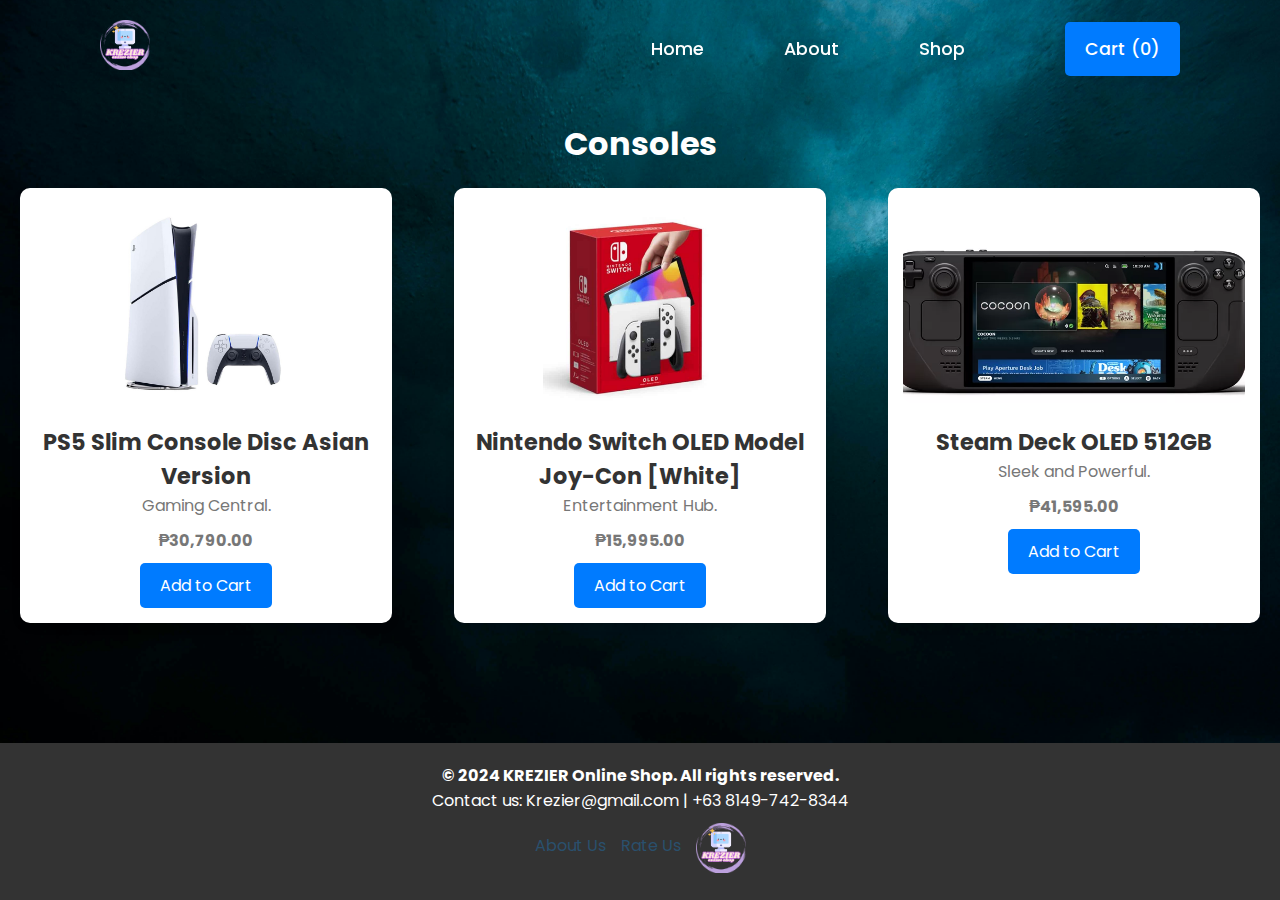
<file: pages/consoles.html>
<!DOCTYPE html>
<html lang="en">
<head>
    <meta charset="UTF-8">
    <meta name="viewport" content="width=device-width, initial-scale=1.0">
    <title>Krezier - Consoles</title>
    <link rel="stylesheet" href="../lp.css">
    <link rel="icon" href="../images/logo.png">

    <style>
        @import url("../style.css");
    </style>

</head>
<body>
    <!-- Additional Header -->
    <header>
        <a href="../home1.html"><img src="../images/logo.png" alt="logo" style="width: 50px;"></a>
        <button class="hamburger" aria-label="Toggle navigation">
            &#9776;
        </button>
        <nav class="navigation">
            <a href="../home1.html">Home</a>
            <a href="aboutus.html">About</a>
            <div class="dropdown">
                <a href="#">Shop</a>
                <div class="dropdown-content">
                    <a href="consoles.html">Console</a>
                    <a href="headphones.html">Headphones</a>
                    <a href="keyboards.html">Keyboard</a>
                    <a href="laptops.html">Laptop</a>
                    <a href="mouse.html">Mouse</a>
                </div>
            </div>
            <a href="#" class="cart-button" onclick="openCartPopup()">Cart (0)</a>
        </nav>
    </header>

    <main>
        <!-- Laptops Section -->
        <section id="laptops" class="category-section">
            <h2>Consoles</h2>
            <div class="product-grid">
                <div class="product-item">
                    <img src="../images/console1.png" alt="PS5 Slim Console">
                    <h3>PS5 Slim Console Disc Asian Version</h3>
                    <p>Gaming Central.</p>
                    <p><strong>₱30,790.00</strong></p>
                    <button onclick="addToCart('PS5 Slim Console Disc', 30790)">Add to Cart</button>
                </div>
                <div class="product-item">
                    <img src="../images/console2.png" alt="Nintendo Switch OLED">
                    <h3>Nintendo Switch OLED Model Joy-Con [White]</h3>
                    <p>Entertainment Hub.</p>
                    <p><strong>₱15,995.00</strong></p>
                    <button onclick="addToCart('Nintendo Switch OLED Model', 15995)">Add to Cart</button>
                </div>
                <div class="product-item">
                    <img src="../images/console3.png" alt="Steam Deck OLED">
                    <h3>Steam Deck OLED 512GB</h3>
                    <p>Sleek and Powerful.</p>
                    <p><strong>₱41,595.00</strong></p>
                    <button onclick="addToCart('Steam Deck OLED', 41595)">Add to Cart</button>
                </div>
            </div>
        </section>
    </main>

    <!-- Cart Popup -->
<div id="cart-popup" class="cart-popup">
    <div class="cart-content">
        <!-- Close Button Inside the Popup -->
        <button class="close-btn" onclick="closeCartPopup()">×</button>
        <h2>Your Cart</h2>
        <div id="cart-items"></div>
        <p id="cart-total">Total: ₱0.00</p>
        <button onclick="checkout()">Checkout</button>
    </div>
</div>


<footer class="footer" style="margin-top: 20px;">
    <div class="container">
        <h4>&copy; 2024 KREZIER Online Shop. All rights reserved.</h4>
        <p>Contact us: Krezier@gmail.com | +63 8149-742-8344</p>
        <ul class="footer-links" >
            <li style="margin-top: 10px;" ><a href="aboutus.html" style="color: #2a506d;">About Us</a></li>
            <li style="margin-top: 10px;"><a href="review.html" style="color: #2a506d;">Rate Us</a></li>
            <li ><a href="../home1.html"><img src="../images/logo.png" alt="logo" style="width: 50px;"></a></li>
        </ul>
    </div>
</footer>

    <script src="../lp.js"></script>
</body>
</html>
</file>
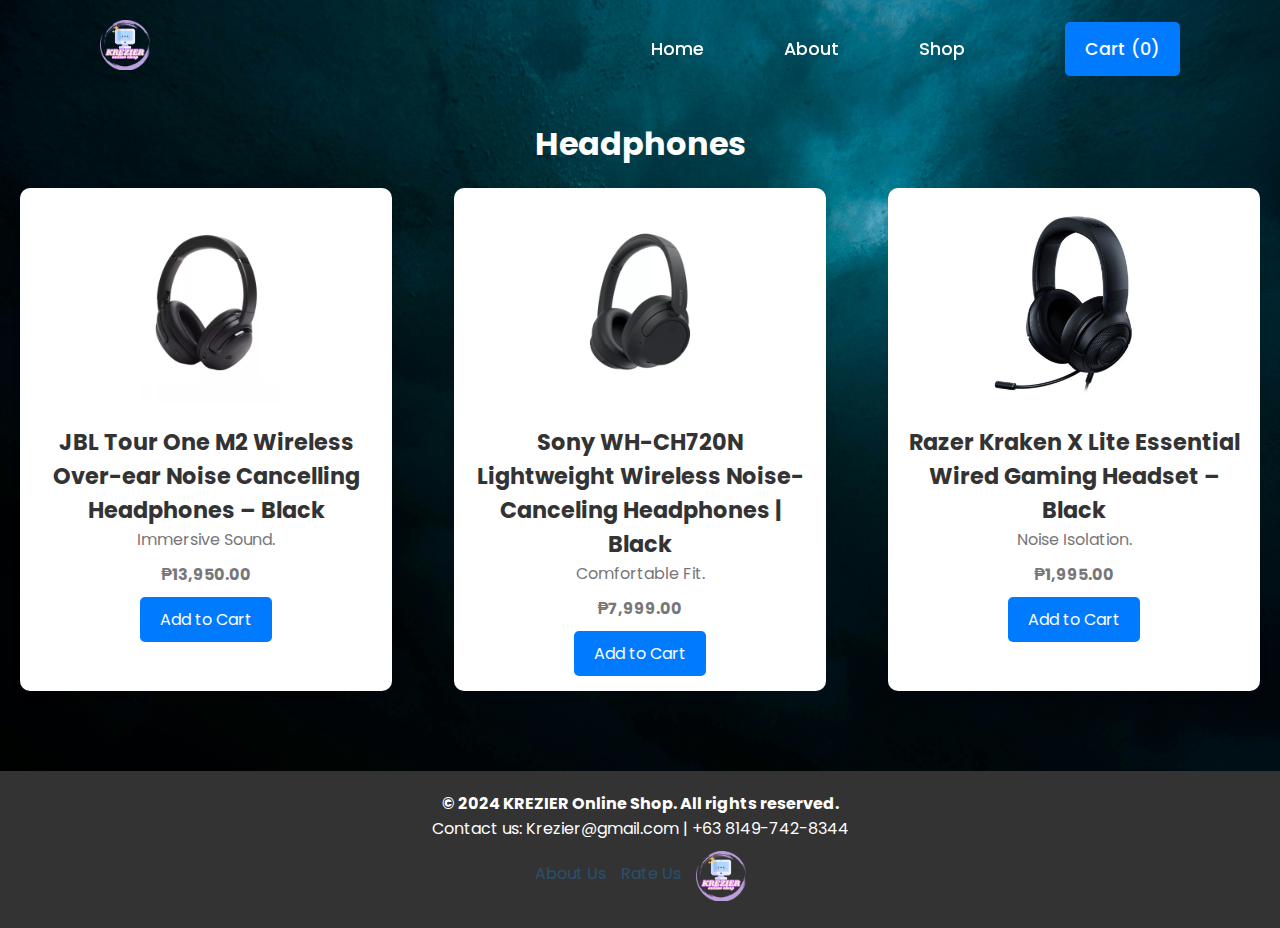
<file: pages/headphones.html>
<!DOCTYPE html>
<html lang="en">
<head>
    <meta charset="UTF-8">
    <meta name="viewport" content="width=device-width, initial-scale=1.0">
    <title>Krezier - Headphones</title>
    <link rel="stylesheet" href="../lp.css">
    <link rel="icon" href="../images/logo.png">

    <style>
        @import url("../style.css");
    </style>

</head>
<body>
    <!-- Additional Header -->
    <header>
        <a href="../home1.html"><img src="../images/logo.png" alt="logo" style="width: 50px;"></a>
        <button class="hamburger" aria-label="Toggle navigation">
            &#9776;
        </button>
        <nav class="navigation">
            <a href="../home1.html">Home</a>
            <a href="aboutus.html">About</a>
            <div class="dropdown">
                <a href="#">Shop</a>
                <div class="dropdown-content">
                    <a href="consoles.html">Console</a>
                    <a href="headphones.html">Headphones</a>
                    <a href="keyboards.html">Keyboard</a>
                    <a href="laptops.html">Laptop</a>
                    <a href="mouse.html">Mouse</a>
                </div>
            </div>
            <a href="#" class="cart-button" onclick="openCartPopup()">Cart (0)</a>
        </nav>
    </header>

    <main>
        <!-- Laptops Section -->
        <section id="laptops" class="category-section">
            <h2>Headphones</h2>
            <div class="product-grid">
                <div class="product-item">
                    <img src="../images/headphone1.png" alt="JBL Tour One M2 Wireless">
                    <h3>JBL Tour One M2 Wireless Over-ear Noise Cancelling Headphones – Black</h3>
                    <p>Immersive Sound.</p>
                    <p><strong>₱13,950.00</strong></p>
                    <button onclick="addToCart('JBL Tour One M2 Wireless', 13950)">Add to Cart</button>
                </div>
                <div class="product-item">
                    <img src="../images/headphone2.png" alt="Sony WH-CH720N">
                    <h3>Sony WH-CH720N Lightweight Wireless Noise-Canceling Headphones | Black</h3>
                    <p>Comfortable Fit.</p>
                    <p><strong>₱7,999.00</strong></p>
                    <button onclick="addToCart('Sony WH-CH720N Lightweight', 7999)">Add to Cart</button>
                </div>
                <div class="product-item">
                    <img src="../images/headphone3.png" alt="Razer Kraken X">
                    <h3>Razer Kraken X Lite Essential Wired Gaming Headset – Black</h3>
                    <p>Noise Isolation.</p>
                    <p><strong>₱1,995.00</strong></p>
                    <button onclick="addToCart('Razer Kraken X Lite Essentialn', 1995)">Add to Cart</button>
                </div>
            </div>
        </section>
    </main>

    <!-- Cart Popup -->
<div id="cart-popup" class="cart-popup">
    <div class="cart-content">
        <!-- Close Button Inside the Popup -->
        <button class="close-btn" onclick="closeCartPopup()">×</button>
        <h2>Your Cart</h2>
        <div id="cart-items"></div>
        <p id="cart-total">Total: ₱0.00</p>
        <button onclick="checkout()">Checkout</button>
    </div>
</div>


<footer class="footer" style="margin-top: 20px;">
    <div class="container">
        <h4>&copy; 2024 KREZIER Online Shop. All rights reserved.</h4>
        <p>Contact us: Krezier@gmail.com | +63 8149-742-8344</p>
        <ul class="footer-links" >
            <li style="margin-top: 10px;" ><a href="aboutus.html" style="color: #2a506d;">About Us</a></li>
            <li style="margin-top: 10px;"><a href="review.html" style="color: #2a506d;">Rate Us</a></li>
            <li ><a href="../home1.html"><img src="../images/logo.png" alt="logo" style="width: 50px;"></a></li>
        </ul>
    </div>
</footer>

    <script src="../lp.js"></script>
</body>
</html>
</file>
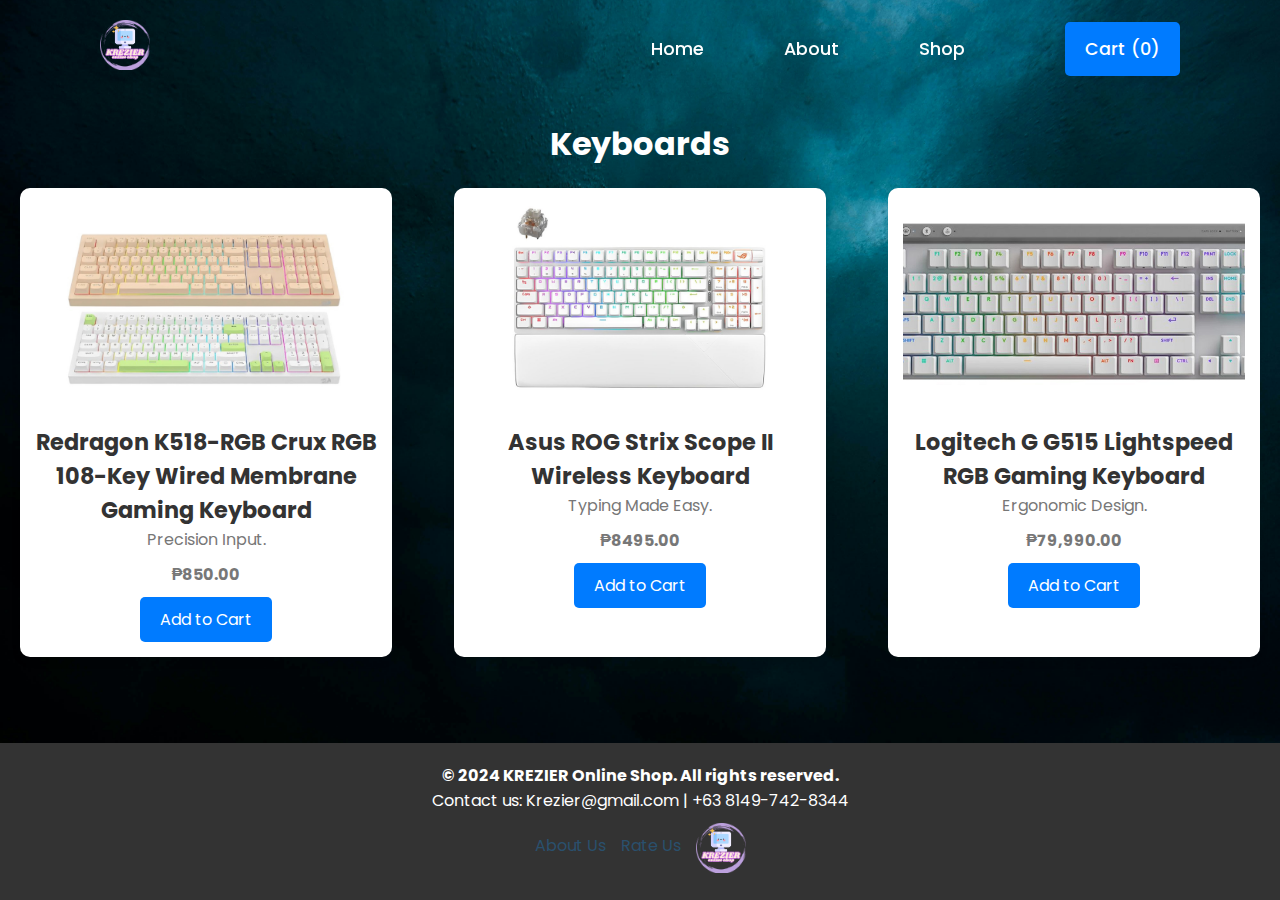
<file: pages/keyboards.html>
<!DOCTYPE html>
<html lang="en">
<head>
    <meta charset="UTF-8">
    <meta name="viewport" content="width=device-width, initial-scale=1.0">
    <title>Krezier - Keyboards</title>
    <link rel="stylesheet" href="../lp.css">
    <link rel="icon" href="../images/logo.png">

    <style>
        @import url("../style.css");
    </style>

</head>
<body>
    <!-- Additional Header -->
    <header>
        <a href="../home1.html"><img src="../images/logo.png" alt="logo" style="width: 50px;"></a>
        <button class="hamburger" aria-label="Toggle navigation">
            &#9776;
        </button>
        <nav class="navigation">
            <a href="../home1.html">Home</a>
            <a href="aboutus.html">About</a>
            <div class="dropdown">
                <a href="#">Shop</a>
                <div class="dropdown-content">
                    <a href="consoles.html">Console</a>
                    <a href="headphones.html">Headphones</a>
                    <a href="keyboards.html">Keyboard</a>
                    <a href="laptops.html">Laptop</a>
                    <a href="mouse.html">Mouse</a>
                </div>
            </div>
            <a href="#" class="cart-button" onclick="openCartPopup()">Cart (0)</a>
        </nav>
    </header>

    <main>
        <!-- Laptops Section -->
        <section id="laptops" class="category-section">
            <h2>Keyboards</h2>
            <div class="product-grid">
                <div class="product-item">
                    <img src="../images/keyboard1.png" alt="Redragon K518-RGB">
                    <h3>Redragon K518-RGB Crux RGB 108-Key Wired Membrane Gaming Keyboard</h3>
                    <p>Precision Input.</p>
                    <p><strong>₱850.00</strong></p>
                    <button onclick="addToCart('Redragon K518-RGB', 850)">Add to Cart</button>
                </div>
                <div class="product-item">
                    <img src="../images/keyboard2.png" alt="Asus ROG Strix Scope">
                    <h3>Asus ROG Strix Scope II Wireless Keyboard</h3>
                    <p>Typing Made Easy.</p>
                    <p><strong>₱8495.00</strong></p>
                    <button onclick="addToCart('Asus ROG Strix Scope', 8495)">Add to Cart</button>
                </div>
                <div class="product-item">
                    <img src="../images/keyboard3.png" alt="Logitech G G515 Lightspeed RGB">
                    <h3>Logitech G G515 Lightspeed RGB Gaming Keyboard</h3>
                    <p>Ergonomic Design.</p>
                    <p><strong>₱79,990.00</strong></p>
                    <button onclick="addToCart('Logitech G G515 Lightspeed RGB', 7495)">Add to Cart</button>
                </div>
            </div>
        </section>
    </main>

    <!-- Cart Popup -->
<div id="cart-popup" class="cart-popup">
    <div class="cart-content">
        <!-- Close Button Inside the Popup -->
        <button class="close-btn" onclick="closeCartPopup()">×</button>
        <h2>Your Cart</h2>
        <div id="cart-items"></div>
        <p id="cart-total">Total: ₱0.00</p>
        <button onclick="checkout()">Checkout</button>
    </div>
</div>


<footer class="footer" style="margin-top: 20px;">
    <div class="container">
        <h4>&copy; 2024 KREZIER Online Shop. All rights reserved.</h4>
        <p>Contact us: Krezier@gmail.com | +63 8149-742-8344</p>
        <ul class="footer-links" >
            <li style="margin-top: 10px;" ><a href="aboutus.html" style="color: #2a506d;">About Us</a></li>
            <li style="margin-top: 10px;"><a href="review.html" style="color: #2a506d;">Rate Us</a></li>
            <li ><a href="../home1.html"><img src="../images/logo.png" alt="logo" style="width: 50px;"></a></li>
        </ul>
    </div>
</footer>

    <script src="../lp.js"></script>
</body>
</html>
</file>
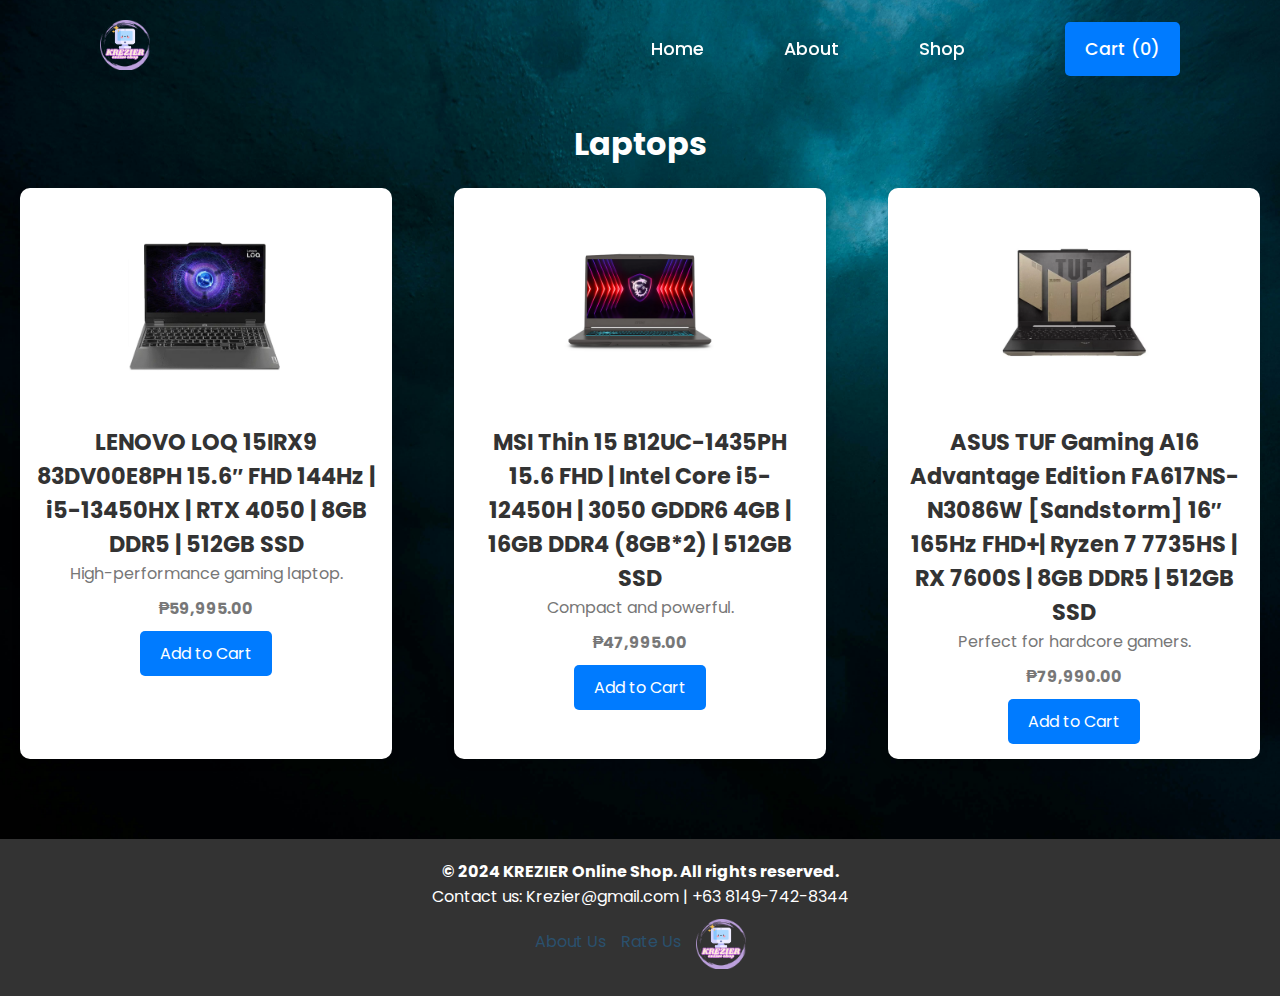
<file: pages/laptops.html>
<!DOCTYPE html>
<html lang="en">
<head>
    <meta charset="UTF-8">
    <meta name="viewport" content="width=device-width, initial-scale=1.0">
    <title>Krezier - Laptops</title>
    <link rel="stylesheet" href="../lp.css">
    <link rel="icon" href="../images/logo.png">

    <style>
        @import url("../style.css");
    </style>

</head>
<body>
    <!-- Additional Header -->
    <header>
        <a href="../home1.html"><img src="../images/logo.png" alt="logo" style="width: 50px;"></a>
        <button class="hamburger" aria-label="Toggle navigation">
            &#9776;
        </button>
        <nav class="navigation">
            <a href="../home1.html">Home</a>
            <a href="aboutus.html">About</a>
            <div class="dropdown">
                <a href="#">Shop</a>
                <div class="dropdown-content">
                    <a href="consoles.html">Console</a>
                    <a href="headphones.html">Headphones</a>
                    <a href="keyboards.html">Keyboard</a>
                    <a href="laptops.html">Laptop</a>
                    <a href="mouse.html">Mouse</a>
                </div>
            </div>
            <a href="#" class="cart-button" onclick="openCartPopup()">Cart (0)</a>
        </nav>
    </header>

    <main>
        <!-- Laptops Section -->
        <section id="laptops" class="category-section">
            <h2>Laptops</h2>
            <div class="product-grid">
                <div class="product-item">
                    <img src="../images/laptop1.jpg" alt="LENOVO LOQ 15IRX9">
                    <h3>LENOVO LOQ 15IRX9 83DV00E8PH 15.6″ FHD 144Hz | i5-13450HX | RTX 4050 | 8GB DDR5 | 512GB SSD</h3>
                    <p>High-performance gaming laptop.</p>
                    <p><strong>₱59,995.00</strong></p>
                    <button onclick="addToCart('LENOVO LOQ 15IRX9 83DV00E8PH', 59995)">Add to Cart</button>
                </div>
                <div class="product-item">
                    <img src="../images/laptop2.jpg" alt="MSI Thin 15 B12UC-1435PH">
                    <h3>MSI Thin 15 B12UC-1435PH 15.6 FHD | Intel Core i5-12450H | 3050 GDDR6 4GB | 16GB DDR4 (8GB*2) | 512GB SSD</h3>
                    <p>Compact and powerful.</p>
                    <p><strong>₱47,995.00</strong></p>
                    <button onclick="addToCart('MSI Thin 15 B12UC-1435PH', 47995)">Add to Cart</button>
                </div>
                <div class="product-item">
                    <img src="../images/laptop3.webp" alt="ASUS TUF Gaming A16">
                    <h3>ASUS TUF Gaming A16 Advantage Edition FA617NS-N3086W [Sandstorm] 16″ 165Hz FHD+| Ryzen 7 7735HS | RX 7600S | 8GB DDR5 | 512GB SSD</h3>
                    <p>Perfect for hardcore gamers.</p>
                    <p><strong>₱79,990.00</strong></p>
                    <button onclick="addToCart('ASUS TUF Gaming A16 Advantage Edition', 79990)">Add to Cart</button>
                </div>
            </div>
        </section>
    </main>

    <!-- Cart Popup -->
<div id="cart-popup" class="cart-popup">
    <div class="cart-content">
        <!-- Close Button Inside the Popup -->
        <button class="close-btn" onclick="closeCartPopup()">×</button>
        <h2>Your Cart</h2>
        <div id="cart-items"></div>
        <p id="cart-total">Total: ₱0.00</p>
        <button onclick="checkout()">Checkout</button>
    </div>
</div>


<footer class="footer" style="margin-top: 20px;">
    <div class="container">
        <h4>&copy; 2024 KREZIER Online Shop. All rights reserved.</h4>
        <p>Contact us: Krezier@gmail.com | +63 8149-742-8344</p>
        <ul class="footer-links" >
            <li style="margin-top: 10px;" ><a href="aboutus.html" style="color: #2a506d;">About Us</a></li>
            <li style="margin-top: 10px;"><a href="review.html" style="color: #2a506d;">Rate Us</a></li>
            <li ><a href="../home1.html"><img src="../images/logo.png" alt="logo" style="width: 50px;"></a></li>
        </ul>
    </div>
</footer>

    <script src="../lp.js"></script>
</body>
</html>
</file>
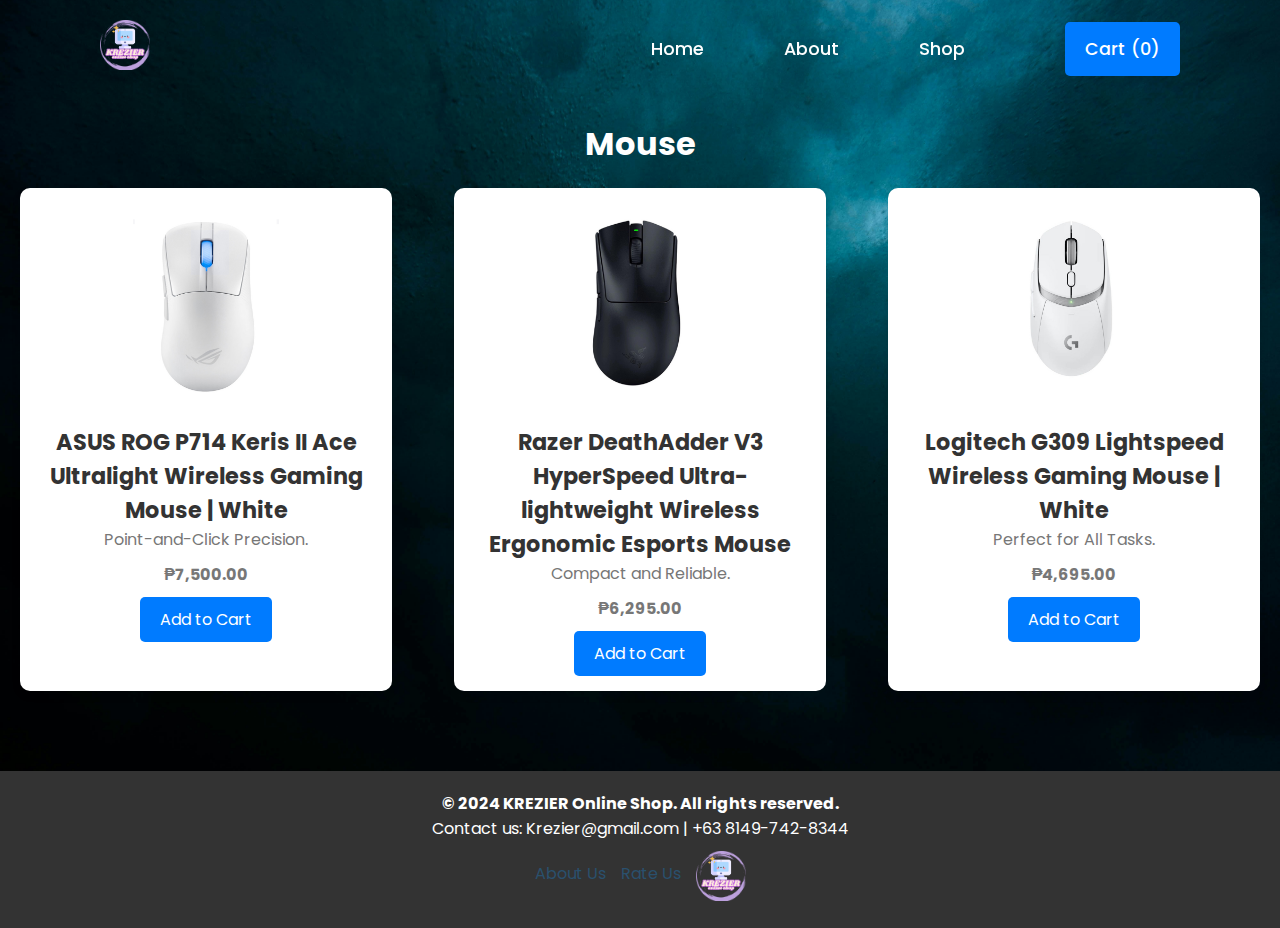
<file: pages/mouse.html>
<!DOCTYPE html>
<html lang="en">
<head>
    <meta charset="UTF-8">
    <meta name="viewport" content="width=device-width, initial-scale=1.0">
    <title>Krezier - Mouse</title>
    <link rel="stylesheet" href="../lp.css">
    <link rel="icon" href="../images/logo.png">

    <style>
        @import url("../style.css");
    </style>

</head>
<body>
    <!-- Additional Header -->
    <header>
        <a href="../home1.html"><img src="../images/logo.png" alt="logo" style="width: 50px;"></a>
        <button class="hamburger" aria-label="Toggle navigation">
            &#9776;
        </button>
        <nav class="navigation">
            <a href="../home1.html">Home</a>
            <a href="aboutus.html">About</a>
            <div class="dropdown">
                <a href="#">Shop</a>
                <div class="dropdown-content">
                    <a href="consoles.html">Console</a>
                    <a href="headphones.html">Headphones</a>
                    <a href="keyboards.html">Keyboard</a>
                    <a href="laptops.html">Laptop</a>
                    <a href="mouse.html">Mouse</a>
                </div>
            </div>
            <a href="#" class="cart-button" onclick="openCartPopup()">Cart (0)</a>
        </nav>
    </header>

    <main>
        <!-- Laptops Section -->
        <section id="laptops" class="category-section">
            <h2>Mouse</h2>
            <div class="product-grid">
                <div class="product-item">
                    <img src="../images/mouse1.png" alt="ASUS ROG P714 Keris II Ace">
                    <h3>ASUS ROG P714 Keris II Ace Ultralight Wireless Gaming Mouse | White</h3>
                    <p>Point-and-Click Precision.</p>
                    <p><strong>₱7,500.00</strong></p>
                    <button onclick="addToCart('ASUS ROG P714 Keris II Ace', 7500)">Add to Cart</button>
                </div>
                <div class="product-item">
                    <img src="../images/mouse2.png" alt="Razer DeathAdder V3 HyperSpeed Ultra-lightweight">
                    <h3>Razer DeathAdder V3 HyperSpeed Ultra-lightweight Wireless Ergonomic Esports Mouse</h3>
                    <p>Compact and Reliable.</p>
                    <p><strong>₱6,295.00</strong></p>
                    <button onclick="addToCart('Razer DeathAdder V3 HyperSpeed Ultra-lightweight', 6295)">Add to Cart</button>
                </div>
                <div class="product-item">
                    <img src="../images/mouse3.png" alt="Logitech G309 Lightspeed Wireless">
                    <h3>Logitech G309 Lightspeed Wireless Gaming Mouse | White</h3>
                    <p>Perfect for All Tasks.</p>
                    <p><strong>₱4,695.00</strong></p>
                    <button onclick="addToCart('Logitech G309 Lightspeed Wireless', 4695)">Add to Cart</button>
                </div>
            </div>
        </section>
    </main>

    <!-- Cart Popup -->
<div id="cart-popup" class="cart-popup">
    <div class="cart-content">
        <!-- Close Button Inside the Popup -->
        <button class="close-btn" onclick="closeCartPopup()">×</button>
        <h2>Your Cart</h2>
        <div id="cart-items"></div>
        <p id="cart-total">Total: ₱0.00</p>
        <button onclick="checkout()">Checkout</button>
    </div>
</div>


<footer class="footer" style="margin-top: 20px;">
    <div class="container">
        <h4>&copy; 2024 KREZIER Online Shop. All rights reserved.</h4>
        <p>Contact us: Krezier@gmail.com | +63 8149-742-8344</p>
        <ul class="footer-links" >
            <li style="margin-top: 10px;" ><a href="aboutus.html" style="color: #2a506d;">About Us</a></li>
            <li style="margin-top: 10px;"><a href="review.html" style="color: #2a506d;">Rate Us</a></li>
            <li ><a href="../home1.html"><img src="../images/logo.png" alt="logo" style="width: 50px;"></a></li>
        </ul>
    </div>
</footer>

    <script src="../lp.js"></script>
</body>
</html>
</file>
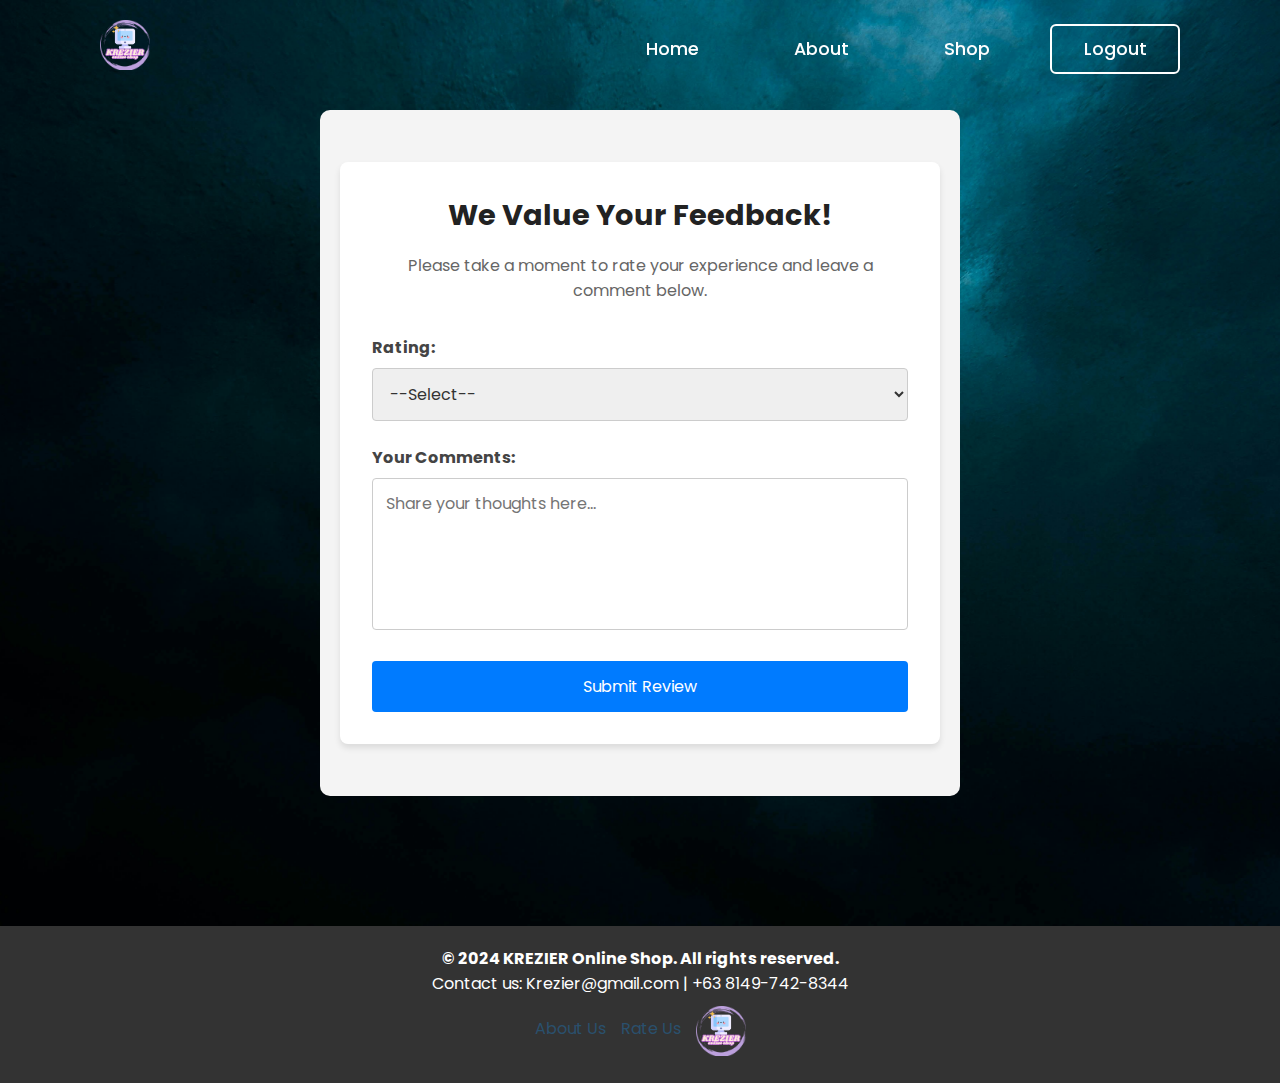
<file: pages/review.html>
<!DOCTYPE html>
<html lang="en">
<head>
    <meta charset="UTF-8">
    <meta name="viewport" content="width=device-width, initial-scale=1.0">
    <title>Thank You!</title>
    <link rel="stylesheet" href="../pages/reviewTRIAL.css">
    <link rel="icon" href="../images/logo.png">
    <style>
        @import url("../style.css");
    </style>
</head>
<body>

    <header>
        <a href="home1.html"><img src="../images/logo.png" alt="logo" style="width: 50px;"></a>
        <button class="hamburger" aria-label="Toggle navigation">
            &#9776;
        </button>
        <nav class="navigation">
            <a href="#">Home</a>
            <a href="/pages/aboutus.html">About</a>
            <div class="dropdown">
                <a href="#">Shop</a>
                <div class="dropdown-content">
                    <a href="consoles.html">Console</a>
                    <a href="headphones.html">Headphones</a>
                    <a href="keyboards.html">Keyboard</a>
                    <a href="laptops.html">Laptop</a>
                    <a href="mouse.html">Mouse</a>
                </div>
            </div>
            <button class="btnLogin-popup" onclick="alert('Logged out successfully'); window.location.href='../home.html';">Logout</button>
        </nav>
    </header>

    

    <main style="margin: 110px; border-radius: 10px;">
        <section class="review-section">
            <div class="container">
                <h1>We Value Your Feedback!</h1>
                <p>Please take a moment to rate your experience and leave a comment below.</p>
                <form action="submit_review.php" method="POST" class="review-form">
                    <label for="rating">Rating:</label>
                    <select name="rating" id="rating" required>
                        <option value="">--Select--</option>
                        <option value="5">★★★★★ - Excellent</option>
                        <option value="4">★★★★☆ - Very Good</option>
                        <option value="3">★★★☆☆ - Good</option>
                        <option value="2">★★☆☆☆ - Fair</option>
                        <option value="1">★☆☆☆☆ - Poor</option>
                    </select>

                    <label for="comments">Your Comments:</label>
                    <textarea name="comments" id="comments" rows="5" placeholder="Share your thoughts here..." required></textarea>

                    <button type="submit" class="btn-submit" onclick="window.location.href='reviewThankyou.html'; return false;">Submit Review</button>
                </form>
            </div>
        </section>
    </main>

    <footer class="footer" style="margin-top: 20px;">
        <div class="container">
            <h4>&copy; 2024 KREZIER Online Shop. All rights reserved.</h4>
            <p>Contact us: Krezier@gmail.com | +63 8149-742-8344</p>
            <ul class="footer-links" >
                <li style="margin-top: 10px;" ><a href="aboutus.html" style="color: #2a506d;">About Us</a></li>
                <li style="margin-top: 10px;"><a href="review.html" style="color: #2a506d;">Rate Us</a></li>
                <li ><a href="../home1.html"><img src="../images/logo.png" alt="logo" style="width: 50px;"></a></li>
            </ul>
        </div>
    </footer>

    <script>
        document.querySelector('.hamburger').addEventListener('click', function () {
            const nav = document.querySelector('.navigation');
            nav.classList.toggle('active');
        });
    </script>

</body>
</html>
</file>
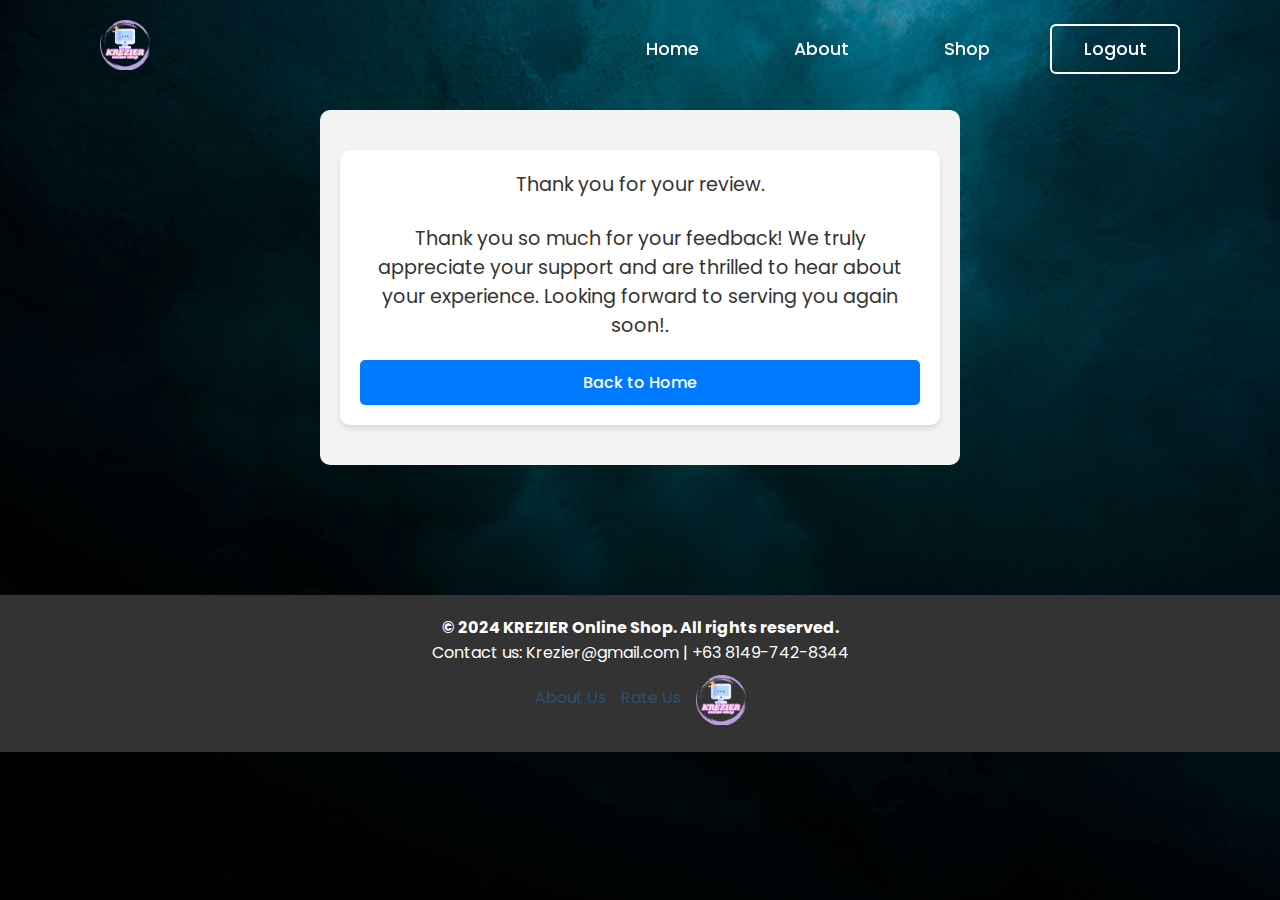
<file: pages/reviewThankyou.html>
<!DOCTYPE html>
<html lang="en">
<head>
    <meta charset="UTF-8">
    <meta name="viewport" content="width=device-width, initial-scale=1.0">
    <title>Thank You!</title>
    <link rel="stylesheet" href="../thankyou.css">
    <link rel="icon" href="../images/logo.png">
    <style>
        @import url("../style.css");
    </style>
</head>
<body>

    <header>
        <a href="home1.html"><img src="../images/logo.png" alt="logo" style="width: 50px;"></a>
        <button class="hamburger" aria-label="Toggle navigation">
            &#9776;
        </button>
        <nav class="navigation">
            <a href="#">Home</a>
            <a href="/pages/aboutus.html">About</a>
            <div class="dropdown">
                <a href="#">Shop</a>
                <div class="dropdown-content">
                    <a href="pages/consoles.html">Console</a>
                    <a href="pages/headphones.html">Headphones</a>
                    <a href="pages/keyboards.html">Keyboard</a>
                    <a href="pages/laptops.html">Laptop</a>
                    <a href="pages/mouse.html">Mouse</a>
                </div>
            </div>
            <button class="btnLogin-popup" onclick="alert('Logged out successfully'); window.location.href='../home.html';">Logout</button>
        </nav>
    </header>

    

    <main style="margin: 110px; border-radius: 10px;">
        <section id="thank-you-message">
            <p>Thank you for your review.</p>
            <br>
            <p>Thank you so much for your feedback! We truly appreciate your support and are thrilled to hear about your experience. Looking forward to serving you again soon!.</p>
            <a href="../home1.html" class="btn">Back to Home</a>
        </section>
    </main>

    <footer class="footer" style="margin-top: 20px;">
        <div class="container">
            <h4>&copy; 2024 KREZIER Online Shop. All rights reserved.</h4>
            <p>Contact us: Krezier@gmail.com | +63 8149-742-8344</p>
            <ul class="footer-links" >
                <li style="margin-top: 10px;" ><a href="aboutus.html" style="color: #2a506d;">About Us</a></li>
                <li style="margin-top: 10px;"><a href="review.html" style="color: #2a506d;">Rate Us</a></li>
                <li ><a href="../home1.html"><img src="../images/logo.png" alt="logo" style="width: 50px;"></a></li>
            </ul>
        </div>
    </footer>

    <script>
        document.querySelector('.hamburger').addEventListener('click', function () {
            const nav = document.querySelector('.navigation');
            nav.classList.toggle('active');
        });
    </script>

</body>
</html>
</file>
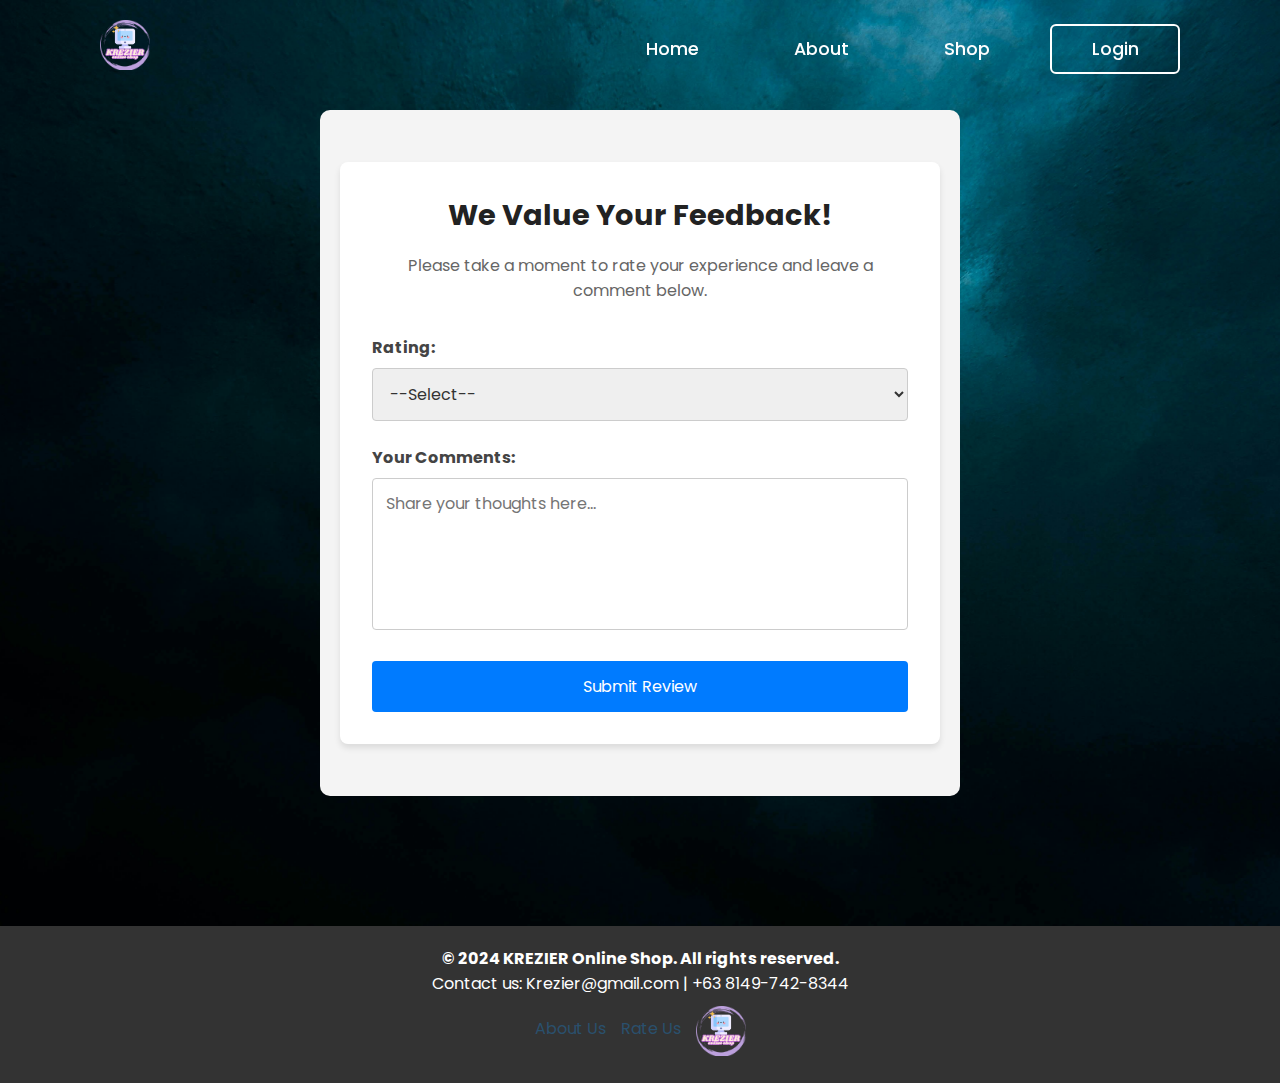
<file: pages/reviewTRIAL.html>
<!DOCTYPE html>
<html lang="en">
<head>
    <meta charset="UTF-8">
    <meta name="viewport" content="width=device-width, initial-scale=1.0">
    <title>Thank You!</title>
    <link rel="stylesheet" href="../pages/reviewTRIAL.css">
    <link rel="icon" href="../images/logo.png">
    <style>
        @import url("../style.css");
    </style>
</head>
<body>

    <header>
        <a href="home1.html"><img src="../images/logo.png" alt="logo" style="width: 50px;"></a>
        <button class="hamburger" aria-label="Toggle navigation">
            &#9776;
        </button>
        <nav class="navigation">
            <a href="#">Home</a>
            <a href="/pages/aboutus.html">About</a>
            <div class="dropdown">
                <a href="#">Shop</a>
                <div class="dropdown-content">
                    <a href="pages/consoles.html">Console</a>
                    <a href="pages/headphones.html">Headphones</a>
                    <a href="pages/keyboards.html">Keyboard</a>
                    <a href="pages/laptops.html">Laptop</a>
                    <a href="pages/mouse.html">Mouse</a>
                </div>
            </div>
            <button class="btnLogin-popup">Login</button>
        </nav>
    </header>

    

    <main style="margin: 110px; border-radius: 10px;">
        <section class="review-section">
            <div class="container">
                <h1>We Value Your Feedback!</h1>
                <p>Please take a moment to rate your experience and leave a comment below.</p>
                <form action="submit_review.php" method="POST" class="review-form">
                    <label for="rating">Rating:</label>
                    <select name="rating" id="rating" required>
                        <option value="">--Select--</option>
                        <option value="5">★★★★★ - Excellent</option>
                        <option value="4">★★★★☆ - Very Good</option>
                        <option value="3">★★★☆☆ - Good</option>
                        <option value="2">★★☆☆☆ - Fair</option>
                        <option value="1">★☆☆☆☆ - Poor</option>
                    </select>

                    <label for="comments">Your Comments:</label>
                    <textarea name="comments" id="comments" rows="5" placeholder="Share your thoughts here..." required></textarea>

                    <button type="submit" class="btn-submit" onclick="window.location.href='reviewThankyou.html'; return false;">Submit Review</button>
                </form>
            </div>
        </section>
    </main>

    <footer class="footer" style="margin-top: 20px;">
        <div class="container">
            <h4>&copy; 2024 KREZIER Online Shop. All rights reserved.</h4>
            <p>Contact us: Krezier@gmail.com | +63 8149-742-8344</p>
            <ul class="footer-links" >
                <li style="margin-top: 10px;" ><a href="aboutus.html" style="color: #2a506d;">About Us</a></li>
                <li style="margin-top: 10px;"><a href="review.html" style="color: #2a506d;">Rate Us</a></li>
                <li ><a href="../home1.html"><img src="../images/logo.png" alt="logo" style="width: 50px;"></a></li>
            </ul>
        </div>
    </footer>


    <script>
        document.querySelector('.hamburger').addEventListener('click', function () {
            const nav = document.querySelector('.navigation');
            nav.classList.toggle('active');
        });
    </script>

</body>
</html>
</file>
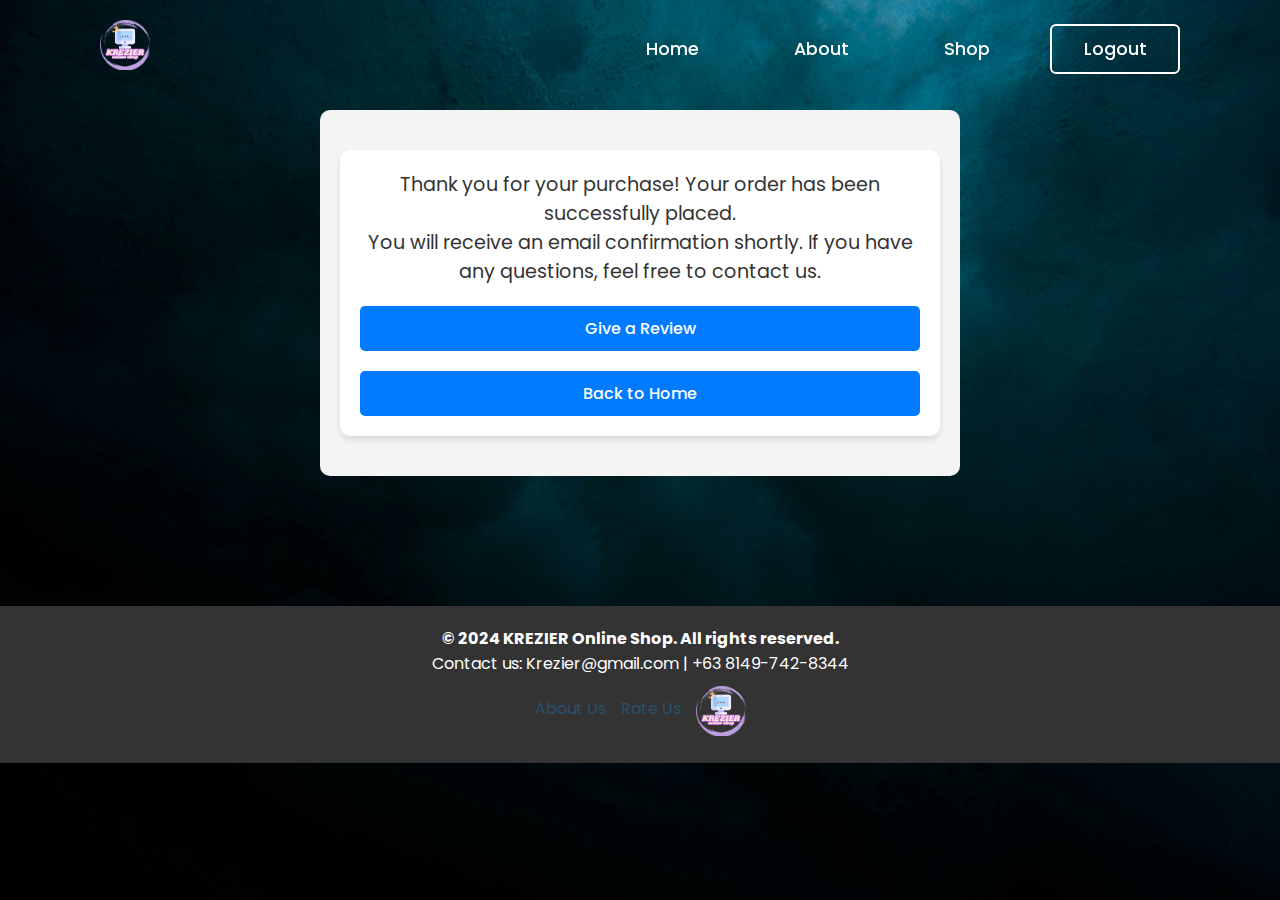
<file: pages/thankyou.html>
<!DOCTYPE html>
<html lang="en">
<head>
    <meta charset="UTF-8">
    <meta name="viewport" content="width=device-width, initial-scale=1.0">
    <title>Thank You!</title>
    <link rel="stylesheet" href="../thankyou.css">
    <link rel="icon" href="../images/logo.png">
    <style>
        @import url("../style.css");
    </style>
</head>
<body>

    <header>
        <a href="home1.html"><img src="../images/logo.png" alt="logo" style="width: 50px;"></a>
        <button class="hamburger" aria-label="Toggle navigation">
            &#9776;
        </button>
        <nav class="navigation">
            <a href="#">Home</a>
            <a href="/pages/aboutus.html">About</a>
            <div class="dropdown">
                <a href="#">Shop</a>
                <div class="dropdown-content">
                    <a href="pages/consoles.html">Console</a>
                    <a href="pages/headphones.html">Headphones</a>
                    <a href="pages/keyboards.html">Keyboard</a>
                    <a href="pages/laptops.html">Laptop</a>
                    <a href="pages/mouse.html">Mouse</a>
                </div>
            </div>
            <button class="btnLogin-popup" onclick="alert('Logged out successfully'); window.location.href='../home.html';">Logout</button>
        </nav>
    </header>

    

    <main style="margin: 110px; border-radius: 10px;">
        <section id="thank-you-message">
            <p>Thank you for your purchase! Your order has been successfully placed.</p>
            <p>You will receive an email confirmation shortly. If you have any questions, feel free to contact us.</p>
            <a href="review.html" class="btn">Give a Review</a>
            <a href="../home1.html" class="btn">Back to Home</a>
        </section>
    </main>

    <footer class="footer" style="margin-top: 20px;">
        <div class="container">
            <h4>&copy; 2024 KREZIER Online Shop. All rights reserved.</h4>
            <p>Contact us: Krezier@gmail.com | +63 8149-742-8344</p>
            <ul class="footer-links" >
                <li style="margin-top: 10px;" ><a href="aboutus.html" style="color: #2a506d;">About Us</a></li>
                <li style="margin-top: 10px;"><a href="review.html" style="color: #2a506d;">Rate Us</a></li>
                <li ><a href="../home1.html"><img src="../images/logo.png" alt="logo" style="width: 50px;"></a></li>
            </ul>
        </div>
    </footer>



    <script>
        document.querySelector('.hamburger').addEventListener('click', function () {
            const nav = document.querySelector('.navigation');
            nav.classList.toggle('active');
        });
    </script>

</body>
</html>
</file>
<file: lp.css>
/* Basic Styles */
body, html {
    margin: 0;
    padding: 0;
    font-family: Arial, sans-serif;
    display: flex;
    flex-direction: column;
    background: url("images/jeremy-bishop-G9i_plbfDgk-unsplash.jpg") no-repeat;
    height: 100%;
    
}



header{
    position: fixed;
    top: 0;
    left: 0;
    display: flex;
    justify-content: space-between;
    align-items: center;
    z-index: 99;
    
}



.logo{
    font-size: 2em;
    color: #fff;
    user-select: none;

}

.navigation a {
    position: relative;
    font-size: 1.1em;
    color:#ffffff;
    text-decoration: none;
    font-weight: 500;
    margin-left: 40px;

}


.navigation {
    display: flex;
    align-items: center;
    justify-content: space-between;
}
@media screen and (max-width: 600px) {
    .navigation a{
        margin: 0px;
    }   
}

.navigation a {
    color: white;
    padding: 14px 20px;
    text-decoration: none;
    text-align: center;
}

.dropdown-content a:hover {
    background-color: #575757;
}


.dropdown {
    position: relative;
}


.dropdown a {
    color: white;
    padding: 14px 20px;
    margin-right: 40px;
    text-decoration: none;
    display: inline-block;
}

/* Dropdown content (hidden by default) */
.dropdown-content {
    display: none;
    position: absolute;
    background-color: #333;
    min-width: 160px;
    z-index: 1;
        /* add */
        background-color:#333;
        border-radius: 10px;
}


.dropdown-content a:first-child{
    border-top-left-radius: 10px;
    border-top-right-radius: 10px;
}

.dropdown-content a:last-child{
    border-bottom-left-radius: 10px;
    border-bottom-right-radius: 10px;
}

.dropdown-content a {
    color: white;
    padding: 12px 16px;
    text-decoration: none;
    display: block;
    margin: 0px;
}


.dropdown:hover .dropdown-content {
    display: block;
}

.dropdown-content a:hover {
    background-color: #575757;
}
/* Hamburger menu */
.hamburger {
    display: none;
    font-size: 2em;
    color: white;
    background: none;
    border: none;
    cursor: pointer;
    margin-left: auto;
    z-index: 100;
}

.hamburger:focus {
    outline: none;
}

/* Responsive styles */
@media (max-width: 850px) {
    header {
        padding: 10px 20px;
    }

    .hamburger {
        display: block;
    }

    .navigation {
        display: none;
        flex-direction: column;
        width: 100%;
        background-color: #333;
        position: absolute;
        top: 70px;
        left: 0;
        padding: 10px 0;
        z-index: 98;
    }

    .navigation a {
        margin: 10px 0;
        text-align: center;
    }

    .navigation.active {
        display: flex;
    }
}
main {
    margin-top: 100px;
    flex: 1;
    padding: 20px;
    /* background: url("images/jeremy-bishop-G9i_plbfDgk-unsplash.jpg") no-repeat; */
    background-size: cover; /* Ensure the background image covers the whole area */
}

footer {
    background-color: #333;
    color: white;
    text-align: center;
    padding: 10px;
}

footer p {
    margin: 0;
}

/* Laptops Section Styles */
.category-section h2 {
    text-align: center;
    font-size: 2em;
    color: white;
    margin-bottom: 20px;
}

/* Product Grid Styles */
.product-grid {
    display: flex;
    flex-wrap: wrap;
    justify-content: space-between;
    gap: 20px;
}

/* Product Item Styles */
.product-item {
    background-color: white;
    box-shadow: 0 4px 8px rgba(0, 0, 0, 0.1);
    border-radius: 10px;
    width: 30%;
    padding: 15px;
    text-align: center;
    transition: transform 0.2s ease-in-out;
}

.product-item:hover {
    transform: translateY(-5px);
}

.product-item img {
    max-width: 100%;
    height: 200px;
    object-fit: cover;
    border-radius: 10px;
    margin-bottom: 15px;
}

.product-item h3 {
    font-size: 1.4em;
    color: #333;
}

.product-item p {
    color: #777;
    margin-bottom: 10px;
}

.product-item button {
    padding: 10px 20px;
    font-size: 16px;
    background-color: #007bff;
    color: white;
    border: none;
    cursor: pointer;
    border-radius: 5px;
}

.product-item button:hover {
    background-color: #0056b3;
}

/* Cart Button Styles */
.cart-button {
    color: white;
    background-color: #007bff;
    padding: 8px 15px;
    border-radius: 5px;
    text-decoration: none;
    cursor: pointer;
}

.cart-button:hover {
    background-color: #0056b3;
}

/* Cart Popup Styling */
.cart-popup {
    display: none;
    position: fixed;
    top: 0;
    left: 0;
    width: 100%;
    height: 100%;
    background-color: rgba(0, 0, 0, 0.5);
    justify-content: center;
    align-items: center;
    z-index: 1000;
}

.cart-content {
    background-color: #fff;
    border-radius: 10px;
    width: 90%;
    max-width: 400px;
    padding: 20px;
    position: relative;
    box-shadow: 0 4px 6px rgba(0, 0, 0, 0.1);
}

.cart-content h2 {
    margin-bottom: 20px;
}

.cart-content .close {
    position: absolute;
    top: 10px;
    right: 20px;
    font-size: 24px;
    cursor: pointer;
}

/* Close Button Inside Popup */
.close-btn {
    position: absolute;
    top: 10px;
    right: 10px;
    background: none;
    border: none;
    font-size: 1.5rem;
    color: #333;
    cursor: pointer;
    transition: color 0.3s ease;
}

.close-btn:hover {
    color: #ff5252;
}

/* Cart Items Styling */
.cart-item {
    display: flex;
    justify-content: space-between;
    align-items: center;
    margin-bottom: 10px;
}

.cart-item span {
    font-size: 0.9rem;
}

.remove-btn {
    background-color: #ff5252;
    color: white;
    border: none;
    border-radius: 5px;
    padding: 5px 10px;
    cursor: pointer;
    font-size: 0.8rem;
    transition: background-color 0.3s ease;
}

.remove-btn:hover {
    background-color: #ff7878;
}



/* Responsive Design */
@media (max-width: 1024px) {
    .product-item {
        width: 45%; /* Two products per row on medium screens */
    }
}

@media (max-width: 768px) {
    .product-item {
        width: 100%; /* One product per row on small screens */
    }
}
</file>
<file: pages/reviewTRIAL.css>
/* Thank You Page Styles */
body {
    font-family: Arial, sans-serif;
    margin: 0;
    padding: 0;
}

header {
    color: white;
    padding: 10px 0;
}

header .container {
    width: 80%;
    margin: 0 auto;
    display: flex;
    justify-content: space-between;
    align-items: center;
}

nav a {
    color: white;
    text-decoration: none;
    margin: 0 15px;
}

nav a:hover {
    text-decoration: underline;
}
/* Hamburger menu */
.hamburger {
    display: none;
    font-size: 2em;
    color: white;
    background: none;
    border: none;
    cursor: pointer;
    margin-left: auto;
    z-index: 100;
}

.hamburger:focus {
    outline: none;
}

/* Responsive styles */
@media (max-width: 850px) {
    header {
        padding: 10px 20px;
    }

    .hamburger {
        display: block;
    }

    .navigation {
        display: none;
        flex-direction: column;
        width: 100%;
        background-color: #333;
        position: absolute;
        top: 70px;
        left: 0;
        padding: 10px 0;
        z-index: 98;
    }

    .navigation a {
        margin: 10px 0;
        text-align: center;
    }

    .navigation.active {
        display: flex;
    }
}

main {
    padding: 20px;
    background-color: #f4f4f4;
}

.review-section {
    margin: 2rem auto;
    padding: 2rem;
    max-width: 600px;
    background-color: #fff;
    border-radius: 8px;
    box-shadow: 0 4px 6px rgba(0, 0, 0, 0.1);
}

.review-section h1 {
    font-size: 1.8rem;
    margin-bottom: 1rem;
    text-align: center;
    color: #222;
}

.review-section p {
    margin-bottom: 2rem;
    text-align: center;
    color: #666;
}

/* Form Styles */
.review-form label {
    display: block;
    font-weight: bold;
    margin-bottom: 0.5rem;
    color: #444;
}

.review-form select, .review-form textarea {
    width: 100%;
    padding: 0.8rem;
    margin-bottom: 1.5rem;
    border: 1px solid #ccc;
    border-radius: 4px;
    font-size: 1rem;
    color: #333;
}

.review-form select:focus, .review-form textarea:focus {
    border-color: #007BFF;
    outline: none;
    box-shadow: 0 0 4px rgba(0, 123, 255, 0.5);
}

.review-form textarea {
    resize: none;
}

/* Submit Button */
.btn-submit {
    display: block;
    width: 100%;
    padding: 0.8rem;
    font-size: 1rem;
    color: #fff;
    background-color: #007BFF;
    border: none;
    border-radius: 4px;
    cursor: pointer;
    text-align: center;
    transition: background-color 0.3s;
}

.btn-submit:hover {
    background-color: #0056b3;
}

#thank-you-message {
    background: white;
    margin: 20px auto;
    padding: 20px;
    border-radius: 10px;
    box-shadow: 0 4px 6px rgba(0, 0, 0, 0.1);
    max-width: 600px;
    text-align: center;
}

#thank-you-message p {
    font-size: 1.2em;
    color: #333;
}

#thank-you-message .btn {
    display: inline-block;
    margin-top: 20px;
    padding: 10px 20px;
    background-color: #007bff;
    color: white;
    text-decoration: none;
    border-radius: 5px;
    font-size: 16px;
}

#thank-you-message .btn:hover {
    background-color: #0056b3;
}

footer {
    background-color: #333;
    color: white;
    text-align: center;
    padding: 10px;
}
</file>
<file: thankyou.css>
/* Thank You Page Styles */
body {
    font-family: Arial, sans-serif;
    margin: 0;
    padding: 0;
}

header {
    color: white;
    padding: 10px 0;
}

header .container {
    width: 80%;
    margin: 0 auto;
    display: flex;
    justify-content: space-between;
    align-items: center;
}

nav a {
    color: white;
    text-decoration: none;
    margin: 0 15px;
}

nav a:hover {
    text-decoration: underline;
}
/* Hamburger menu */
.hamburger {
    display: none;
    font-size: 2em;
    color: white;
    background: none;
    border: none;
    cursor: pointer;
    margin-left: auto;
    z-index: 100;
}

.hamburger:focus {
    outline: none;
}

/* Responsive styles */
@media (max-width: 850px) {
    header {
        padding: 10px 20px;
    }

    .hamburger {
        display: block;
    }

    .navigation {
        display: none;
        flex-direction: column;
        width: 100%;
        background-color: #333;
        position: absolute;
        top: 70px;
        left: 0;
        padding: 10px 0;
        z-index: 98;
    }

    .navigation a {
        margin: 10px 0;
        text-align: center;
    }

    .navigation.active {
        display: flex;
    }
}

main {
    padding: 20px;
    background-color: #f4f4f4;
}

#thank-you-message {
    background: white;
    margin: 20px auto;
    padding: 20px;
    border-radius: 10px;
    box-shadow: 0 4px 6px rgba(0, 0, 0, 0.1);
    max-width: 600px;
    text-align: center;
}

#thank-you-message p {
    font-size: 1.2em;
    color: #333;
}

#thank-you-message .btn {
    display: inline-block;
    margin-top: 20px;
    padding: 10px 20px;
    background-color: #007bff;
    color: white;
    text-decoration: none;
    border-radius: 5px;
    font-size: 16px;
}

#thank-you-message .btn:hover {
    background-color: #0056b3;
}

footer {
    background-color: #333;
    color: white;
    text-align: center;
    padding: 10px;
}
</file>
